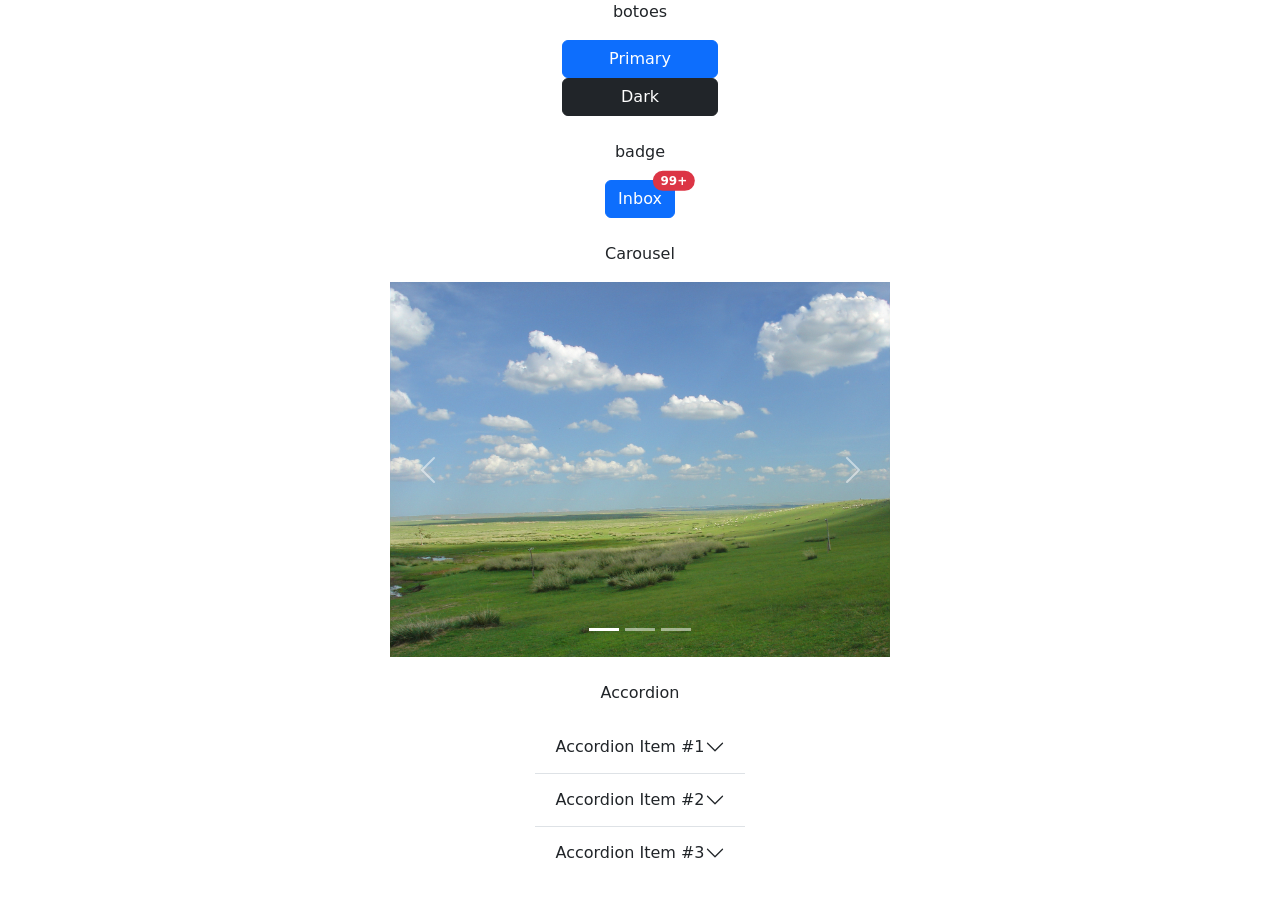
<file: Bootstrap/index.html>
<!DOCTYPE html>
<html lang="en">

<head>
    <meta charset="UTF-8">
    <meta name="viewport" content="width=device-width, initial-scale=1.0">
    <title>Document</title>
    <link href="https://cdn.jsdelivr.net/npm/bootstrap@5.0.2/dist/css/bootstrap.min.css" rel="stylesheet"
        integrity="sha384-EVSTQN3/azprG1Anm3QDgpJLIm9Nao0Yz1ztcQTwFspd3yD65VohhpuuCOmLASjC" crossorigin="anonymous">
    <script src="https://cdn.jsdelivr.net/npm/bootstrap@5.0.2/dist/js/bootstrap.bundle.min.js"
        integrity="sha384-MrcW6ZMFYlzcLA8Nl+NtUVF0sA7MsXsP1UyJoMp4YLEuNSfAP+JcXn/tWtIaxVXM"
        crossorigin="anonymous"></script>
    <link rel="stylesheet" href="style.css">
</head>

<body>
    <div>
        <p>botoes</p>
        <button type="button" class="btn btn-primary">Primary</button>
        <button type="button" class="btn btn-dark">Dark</button>
    </div>
    <br>
    <div>
        <p>badge</p>
        <button type="button" class="btn btn-primary position-relative">
            Inbox
            <span class="position-absolute top-0 start-100 translate-middle badge rounded-pill bg-danger">
                99+
                <span class="visually-hidden">unread messages</span>
            </span>
        </button>
    </div>
    <br>
    <div class="wrap-car">
        <p>Carousel</p>
        <div id="carouselExampleIndicators" class="carousel slide" data-bs-ride="carousel">
            <div class="carousel-indicators">
                <button type="button" data-bs-target="#carouselExampleIndicators" data-bs-slide-to="0" class="active"
                    aria-current="true" aria-label="Slide 1"></button>
                <button type="button" data-bs-target="#carouselExampleIndicators" data-bs-slide-to="1"
                    aria-label="Slide 2"></button>
                <button type="button" data-bs-target="#carouselExampleIndicators" data-bs-slide-to="2"
                    aria-label="Slide 3"></button>
            </div>
            <div class="carousel-inner">
                <div class="carousel-item active">
                    <img src="Images/800x600_Wallpaper_Blue_Sky.png" class="d-block w-100" alt="...">
                </div>
                <div class="carousel-item">
                    <img src="Images/Glue1_800x600.jpg" class="d-block w-100" alt="...">
                </div>
                <div class="carousel-item">
                    <img src="Images/HD-wallpaper-3d-computer-3d-computer-800x600-jpg-neon-3d-funky-wild.jpg" class="d-block w-100" alt="...">
                </div>
            </div>
            <button class="carousel-control-prev" type="button" data-bs-target="#carouselExampleIndicators"
                data-bs-slide="prev">
                <span class="carousel-control-prev-icon" aria-hidden="true"></span>
                <span class="visually-hidden">Previous</span>
            </button>
            <button class="carousel-control-next" type="button" data-bs-target="#carouselExampleIndicators"
                data-bs-slide="next">
                <span class="carousel-control-next-icon" aria-hidden="true"></span>
                <span class="visually-hidden">Next</span>
            </button>
        </div>
    </div>
    <br>
    <div class="div-acor">
        <p>Accordion</p>
        <div class="accordion accordion-flush" id="accordionFlushExample">
            <div class="accordion-item">
                <h2 class="accordion-header" id="flush-headingOne">
                    <button class="accordion-button collapsed" type="button" data-bs-toggle="collapse"
                        data-bs-target="#flush-collapseOne" aria-expanded="false" aria-controls="flush-collapseOne">
                        Accordion Item #1
                    </button>
                </h2>
                <div id="flush-collapseOne" class="accordion-collapse collapse" aria-labelledby="flush-headingOne"
                    data-bs-parent="#accordionFlushExample">
                    <div class="accordion-body">Placeholder content for this accordion, which is intended to demonstrate
                        the <code>.accordion-flush</code> class. This is the first item's accordion body.</div>
                </div>
            </div>
            <div class="accordion-item">
                <h2 class="accordion-header" id="flush-headingTwo">
                    <button class="accordion-button collapsed" type="button" data-bs-toggle="collapse"
                        data-bs-target="#flush-collapseTwo" aria-expanded="false" aria-controls="flush-collapseTwo">
                        Accordion Item #2
                    </button>
                </h2>
                <div id="flush-collapseTwo" class="accordion-collapse collapse" aria-labelledby="flush-headingTwo"
                    data-bs-parent="#accordionFlushExample">
                    <div class="accordion-body">Placeholder content for this accordion, which is intended to demonstrate
                        the <code>.accordion-flush</code> class. This is the second item's accordion body. Let's imagine
                        this being filled with some actual content.</div>
                </div>
            </div>
            <div class="accordion-item">
                <h2 class="accordion-header" id="flush-headingThree">
                    <button class="accordion-button collapsed" type="button" data-bs-toggle="collapse"
                        data-bs-target="#flush-collapseThree" aria-expanded="false" aria-controls="flush-collapseThree">
                        Accordion Item #3
                    </button>
                </h2>
                <div id="flush-collapseThree" class="accordion-collapse collapse" aria-labelledby="flush-headingThree"
                    data-bs-parent="#accordionFlushExample">
                    <div class="accordion-body">Placeholder content for this accordion, which is intended to demonstrate
                        the <code>.accordion-flush</code> class. This is the third item's accordion body. Nothing more
                        exciting happening here in terms of content, but just filling up the space to make it look, at
                        least at first glance, a bit more representative of how this would look in a real-world
                        application.</div>
                </div>
            </div>
        </div>
    </div>
</body>

</html>
</file>
<file: Bootstrap/style.css>
body{
    display: flex;
    flex-direction: column;
    align-items: center;
    justify-content: center;
}

.wrap-car{
    width: 500px;
}

p{
    width: 100%;
    text-align: center;
}

h1{
        width: 100%;
    text-align: center;
}

button{
        width: 100%;
    text-align: center;
}
</file>
